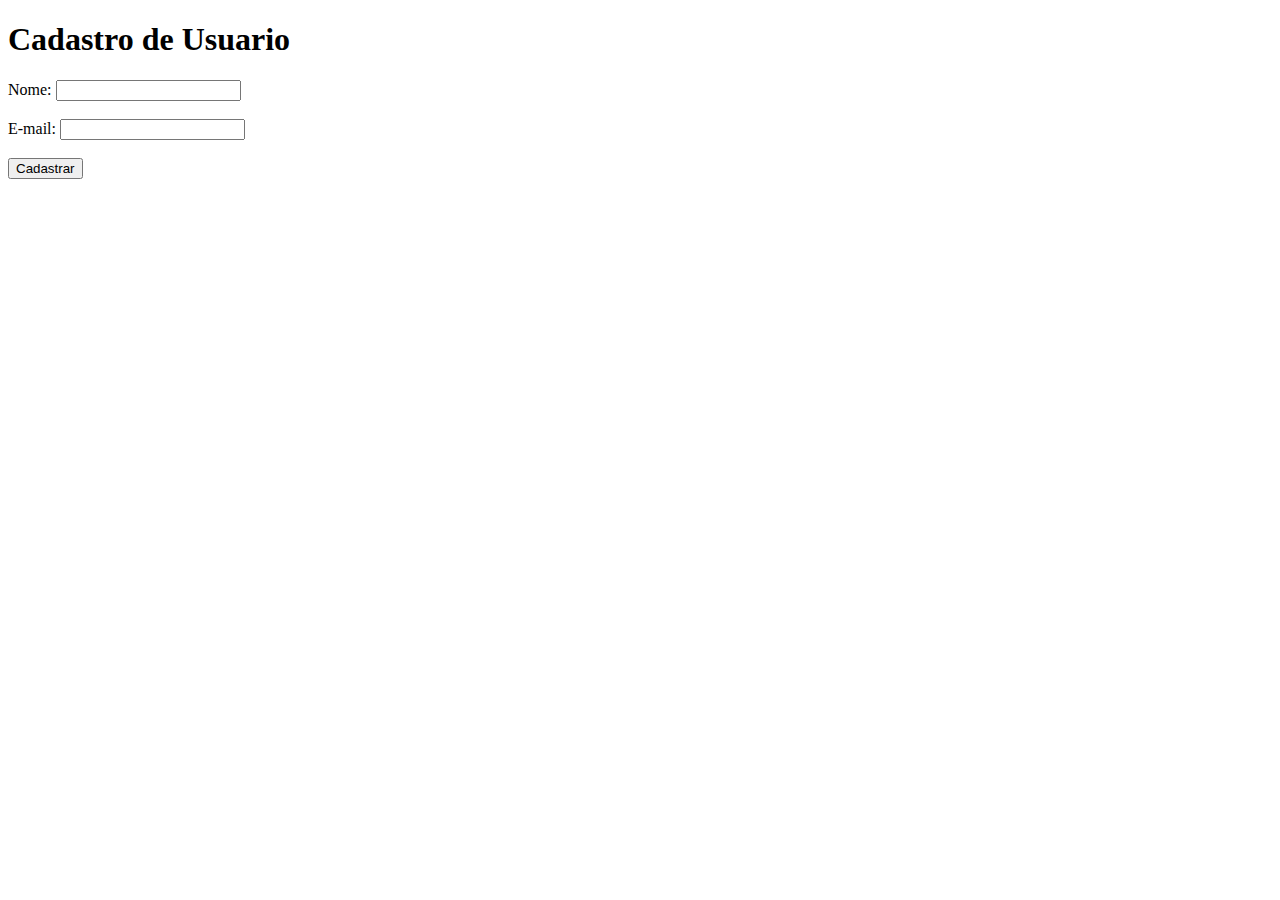
<file: cadastro/target/classes/static/index.html>
<!DOCTYPE html>
<html>
<head>
<meta charset="UTF-8">
<title>Cadastro de Usuario</title>
</head>
<body>
	<h1>Cadastro de Usuario</h1>
	<form id="userForm">
		<label for="name">Nome: </label>
		<input type="text" id="name" name="name" required> <br><br>
		<label for="email">E-mail: </label>
		<input type="email" id="email" name="email" required> <br><br>
		<button type="submit">Cadastrar</button>
	</form>
	
	<ul id="userList"></ul>
<script>
	document.getElementById('userForm').addEventListener('submit', function(event){
		event.preventDefault();
		const name = document.getElementById('name').value;
		const email = document.getElementById('email').value;
		
		fetch('/users/add', {
			method:'POST',
			headers:{
				'Content-Type':'application/json'
			},
			body: JSON.stringify({name: name, email: email,})
		})
	.then(response => response.json())
	.then(user => {
		const userList = document.getElementById('userList');
		const listItem = document.getElementById('li');
		listItem.textContent = `Nome: ${user.name}, Email: ${user.email}`;
		userList.appendChild(listItem);
		
		document.getElementById('userForm').reset();
		})
	})
	
	
</script>
</body>
</html>
</file>
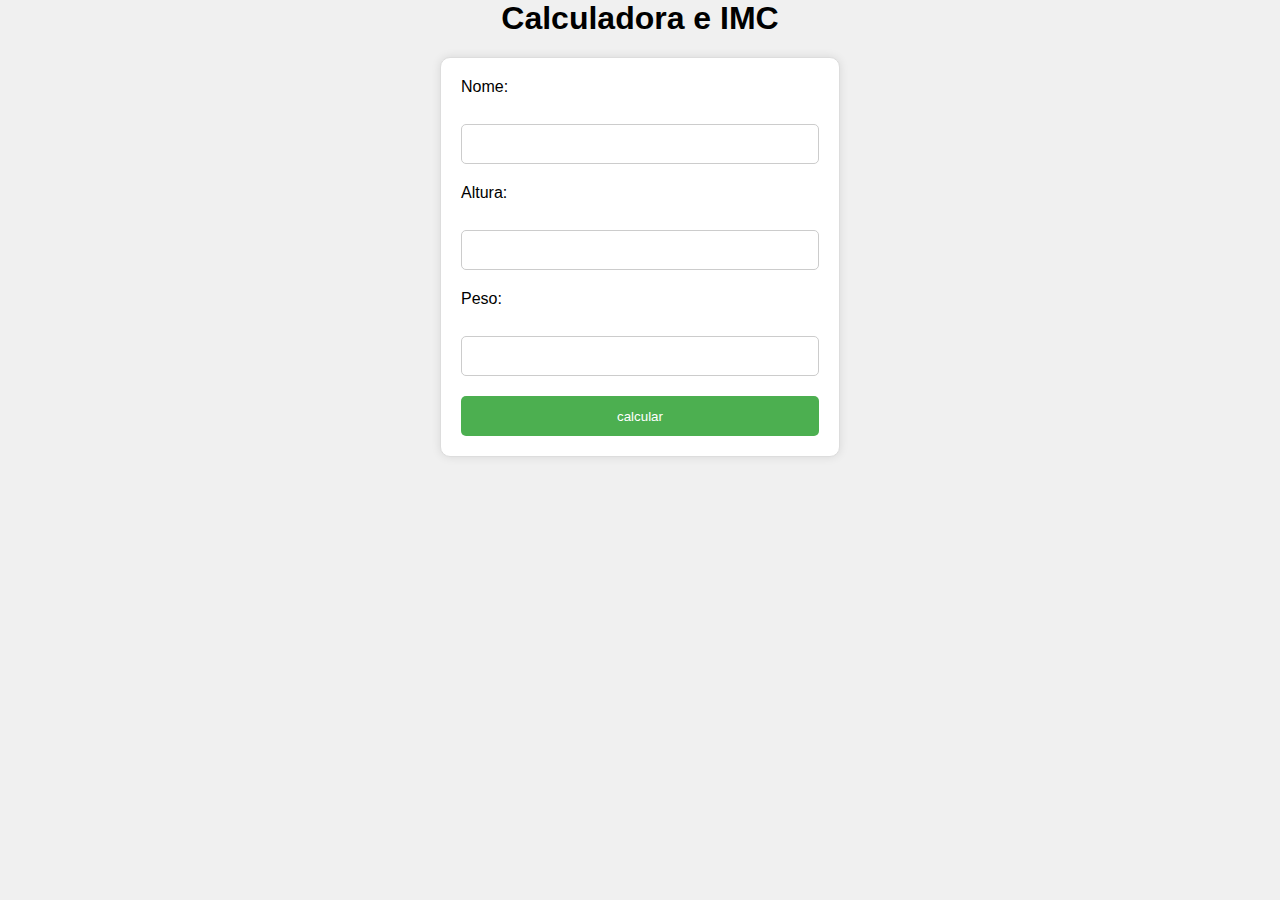
<file: imc-calculator/target/classes/templates/form.html>
<!DOCTYPE html>
<html>
<head>
<meta charset="UTF-8">
<title>Calculadora IMC</title>
<style>
/* Normalize */
* {
  box-sizing: border-box;
  margin: 0;
  padding: 0;
}

body {
  font-family: Arial, sans-serif;
  background-color: #f0f0f0;
}

h1 {
  text-align: center;
  margin-bottom: 20px;
}

form {
  max-width: 400px;
  margin: 0 auto;
  padding: 20px;
  background-color: #fff;
  border: 1px solid #ddd;
  border-radius: 10px;
  box-shadow: 0 0 10px rgba(0, 0, 0, 0.1);
}

label {
  display: block;
  margin-bottom: 10px;
}

input[type="text"], input[type="number"] {
  width: 100%;
  height: 40px;
  margin-bottom: 20px;
  padding: 10px;
  border: 1px solid #ccc;
  border-radius: 5px;
}

input[type="submit"] {
  width: 100%;
  height: 40px;
  background-color: #4CAF50;
  color: #fff;
  padding: 10px;
  border: none;
  border-radius: 5px;
  cursor: pointer;
}

input[type="submit"]:hover {
  background-color: #3e8e41;
}

/* Animação */
input[type="text"]:focus, input[type="number"]:focus {
  border-color: #4CAF50;
  box-shadow: 0 0 10px rgba(0, 0, 0, 0.2);
  transition: all 0.3s ease-in-out;
}

input[type="submit"]:active {
  transform: scale(0.9);
  transition: all 0.3s ease-in-out;
}
</style>

</head>
<body>
	<h1>Calculadora e IMC</h1>
	<form action="/calcular" method="post">
		<label for="name">Nome: </label> <br>
		<input type="text" id="name" required> <br>
		<label for="altura">Altura: </label> <br>
		<input type="number" step="0.01" name="altura" required> <br>
		<label for="peso">Peso: </label> <br>
		<input type="number" step="0.01" name="peso" required> <br>
		<input type="submit" value="calcular">
	</form>
</body>
</html>
</file>
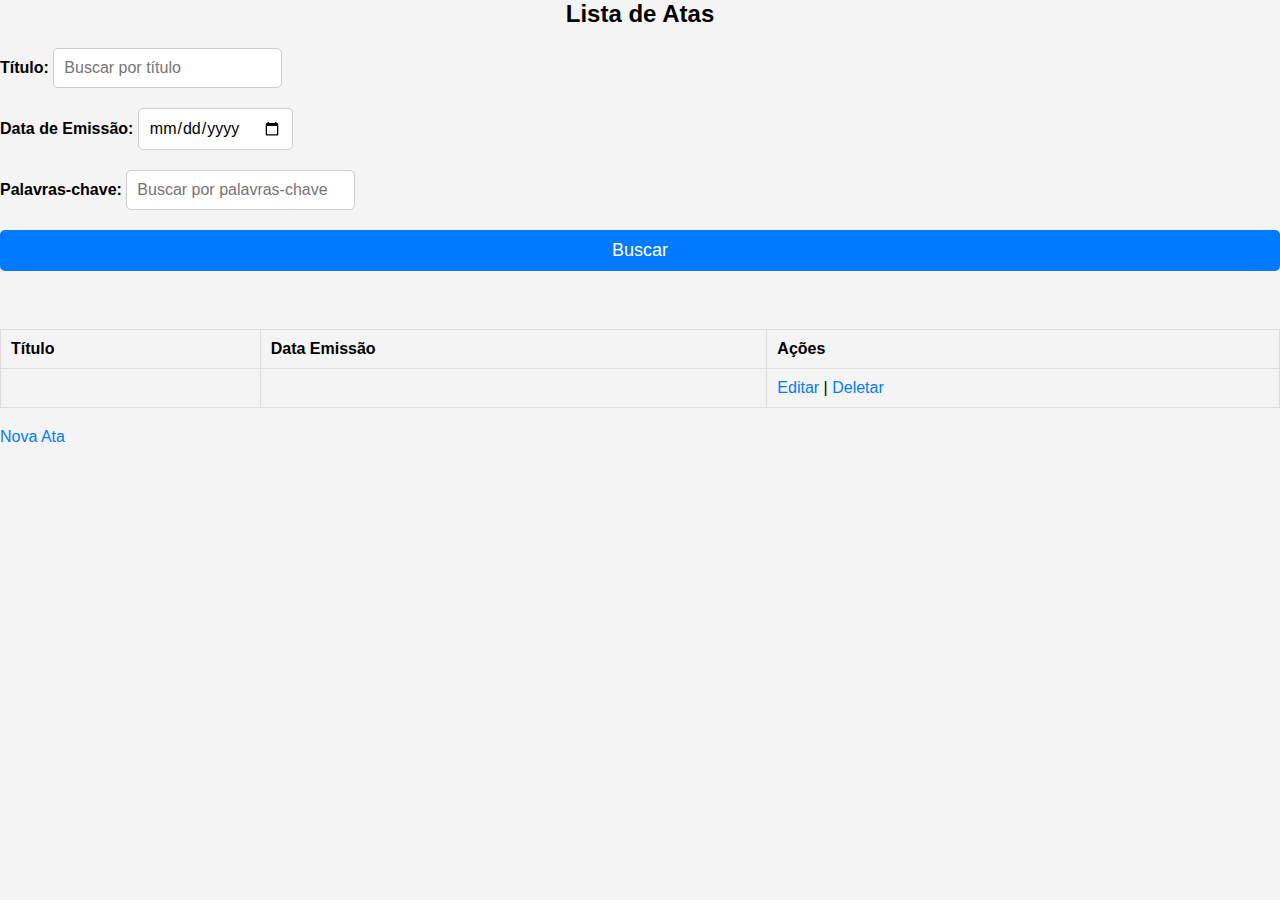
<file: Projetos-Maven/atas/target/classes/templates/Ata/Consultar-Ata.html>
<!DOCTYPE html>
<html lang="pt-BR">
<head>
    <meta charset="UTF-8">
    <meta name="viewport" content="width=device-width, initial-scale=1.0">
    <title>Consultar Ata</title>
	<style>
* {
    margin: 0;
    padding: 0;
    box-sizing: border-box;
    font-family: Arial, sans-serif;
}

body {
    background-color: #f4f4f4;
    font-size: 16px;
}

.container {
    width: 60%;
    margin: 50px auto;
    background-color: #fff;
    padding: 20px;
    border-radius: 10px;
    box-shadow: 0 0 10px rgba(0, 0, 0, 0.1);
}

h1, h2 {
    text-align: center;
    margin-bottom: 20px;
    font-size: 24px;
}

form {
    display: flex;
    flex-direction: column;
}

label {
    margin: 10px 0 5px;
    font-weight: bold;
}

input, select, textarea, button {
    padding: 10px;
    margin-bottom: 20px;
    border: 1px solid #ccc;
    border-radius: 5px;
    font-size: 16px;
}

button {
    background-color: #007bff;
    color: white;
    font-size: 18px;
    border: none;
    cursor: pointer;
    transition: background-color 0.3s ease;
}

button:hover {
    background-color: #0056b3;
}

table {
    width: 100%;
    border-collapse: collapse;
    margin: 20px 0;
}

table, th, td {
    border: 1px solid #ddd;
}

th, td {
    padding: 10px;
    text-align: left;
}

a {
    color: #007bff;
    text-decoration: none;
}

a:hover {
    text-decoration: underline;
}

	
	</style>
</head>
<body>
    <h1>Lista de Atas</h1>

	<form action="/ata/buscar" method="get">
	    <div>
	        <label for="titulo">Título:</label>
	        <input type="text" id="titulo" name="titulo" placeholder="Buscar por título">
	    </div>
	    <div>
	        <label for="dataEmissao">Data de Emissão:</label>
	        <input type="date" id="dataEmissao" name="dataEmissao">
	    </div>
	    <div>
	        <label for="palavraChave">Palavras-chave:</label>
	        <input type="text" id="palavraChave" name="palavraChave" placeholder="Buscar por palavras-chave">
	    </div>
	    <button type="submit">Buscar</button>
	</form>

    <br>

    <table>
        <thead>
            <tr>
                <th>Título</th>
                <th>Data Emissão</th>
                <th>Ações</th>
            </tr>
        </thead>
        <tbody>
            <tr th:each="ata : ${atas}">
                <td th:text="${ata.titulo}"></td>
                <td th:text="${ata.dataEmissao}"></td>
                <td>
                    <a th:href="@{'/atas/editar/' + ${ata.id}}">Editar</a> |
                    <a th:href="@{'/atas/deletar/' + ${ata.id}}" onclick="return confirm('Tem certeza que deseja deletar?')">Deletar</a>
                </td>
            </tr>
        </tbody>
    </table>

    <a href="/ata/nova" class="button">Nova Ata</a>
</body>
</html>
</file>
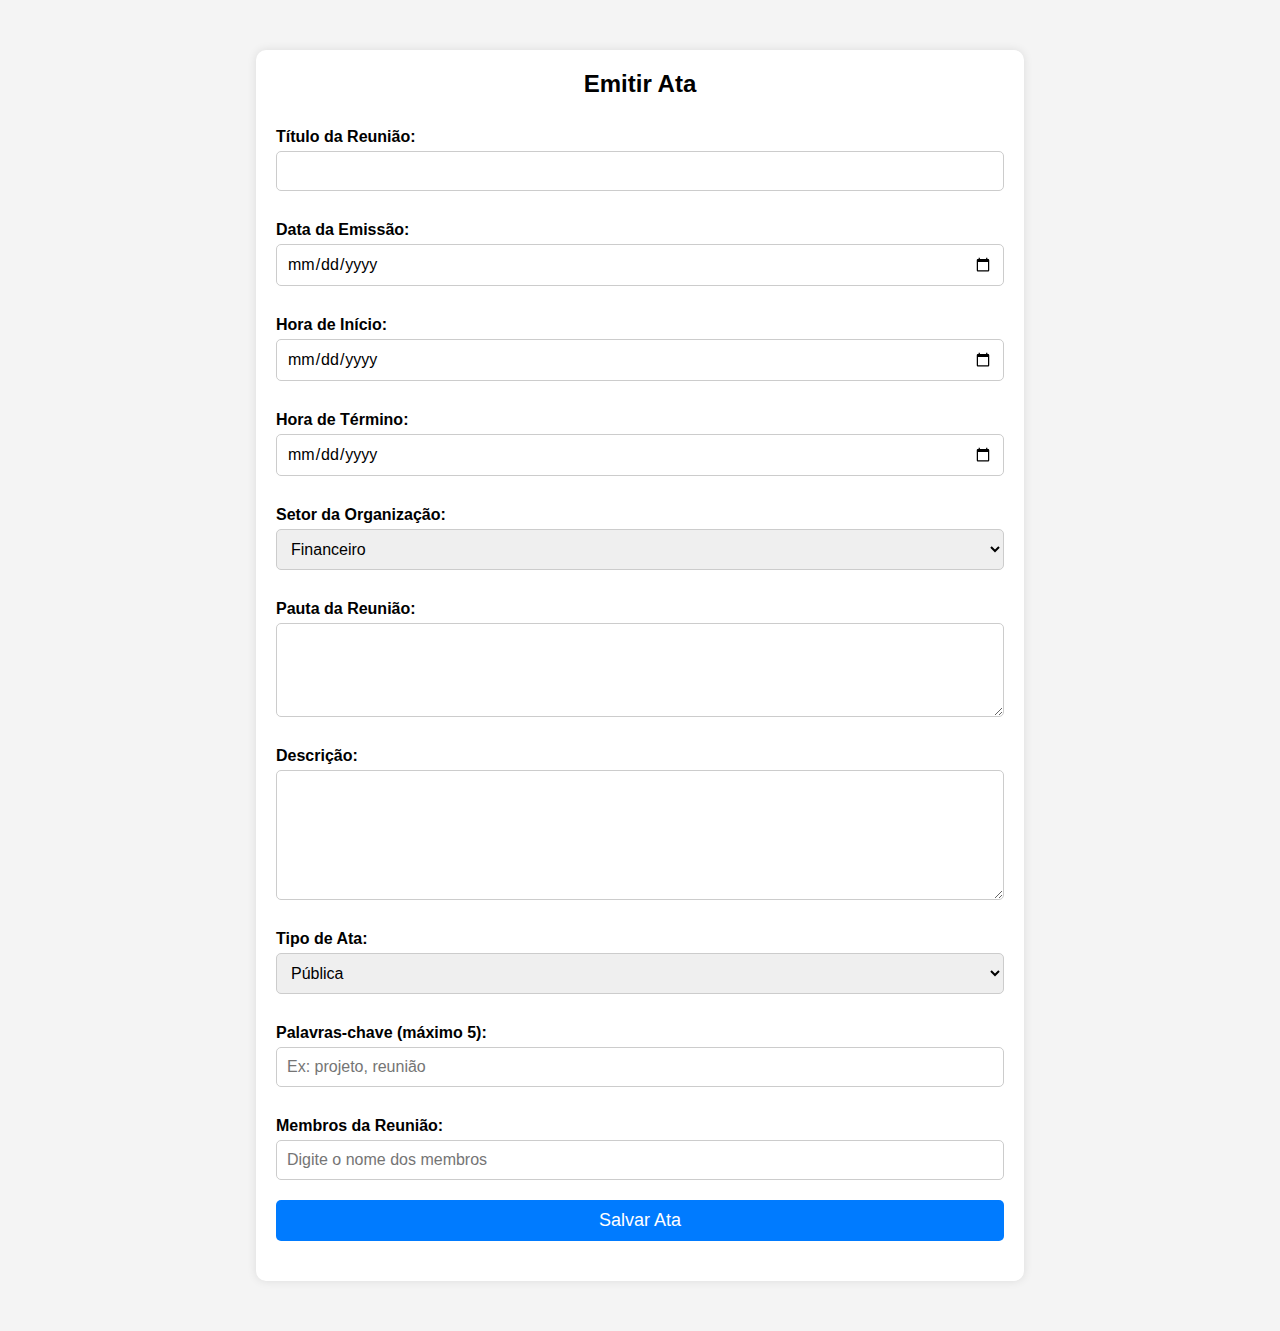
<file: Projetos-Maven/atas/target/classes/templates/Ata/Emitir-Ata.html>
<!DOCTYPE html>
<html lang="pt-BR">
<head>
    <meta charset="UTF-8">
    <meta name="viewport" content="width=device-width, initial-scale=1.0">
    <title>Emitir Ata</title>

	<style>
	* {
    margin: 0;
    padding: 0;
    box-sizing: border-box;
    font-family: Arial, sans-serif;
}

body {
    background-color: #f4f4f4;
    font-size: 16px;
}

.container {
    width: 60%;
    margin: 50px auto;
    background-color: #fff;
    padding: 20px;
    border-radius: 10px;
    box-shadow: 0 0 10px rgba(0, 0, 0, 0.1);
}

h1 {
    text-align: center;
    margin-bottom: 20px;
    font-size: 24px;
}

form {
    display: flex;
    flex-direction: column;
}

label {
    margin: 10px 0 5px;
    font-weight: bold;
}

input, select, textarea, button {
    padding: 10px;
    margin-bottom: 20px;
    border: 1px solid #ccc;
    border-radius: 5px;
    font-size: 16px;
}

textarea {
    resize: vertical;
}

button {
    background-color: #007bff;
    color: white;
    font-size: 18px;
    border: none;
    cursor: pointer;
    transition: background-color 0.3s ease;
}

button:hover {
    background-color: #0056b3;
}
	
	</style>

</head>
<body>
    <div class="container">
        <h1>Emitir Ata</h1>
        <form action="salvar-ata" method="post">
            <label for="titulo">Título da Reunião:</label>
            <input type="text" id="titulo" name="titulo" required>

            <label for="data-emissao">Data da Emissão:</label>
            <input type="date" id="data-emissao" name="dataEmissao" required>

            <label for="inicio">Hora de Início:</label>
            <input type="date" id="inicio" name="inicio" required>

            <label for="termino">Hora de Término:</label>
            <input type="date" id="termino" name="termino" required>

            <label for="setor">Setor da Organização:</label>
            <select id="setor" name="setor" required>
                <option value="Financeiro">Financeiro</option>
                <option value="RH">Recursos Humanos</option>
                <option value="TI">Tecnologia da Informação</option>
            </select>

            <label for="pauta">Pauta da Reunião:</label>
            <textarea id="pauta" name="pauta" rows="4" required></textarea>

            <label for="descricao">Descrição:</label>
            <textarea id="descricao" name="descricao" rows="6" required></textarea>

            <label for="tipo">Tipo de Ata:</label>
            <select id="tipo" name="tipo" required>
                <option value="Publica">Pública</option>
                <option value="Privada">Privada</option>
            </select>

            <label for="palavras-chave">Palavras-chave (máximo 5):</label>
            <input type="text" id="palavras-chave" name="palavrasChave" placeholder="Ex: projeto, reunião" required>

            <label for="membros">Membros da Reunião:</label>
            <input type="text" id="membros" name="membros" placeholder="Digite o nome dos membros">

            <button type="submit">Salvar Ata</button>
        </form>
    </div>
</body>
</html>
</file>
